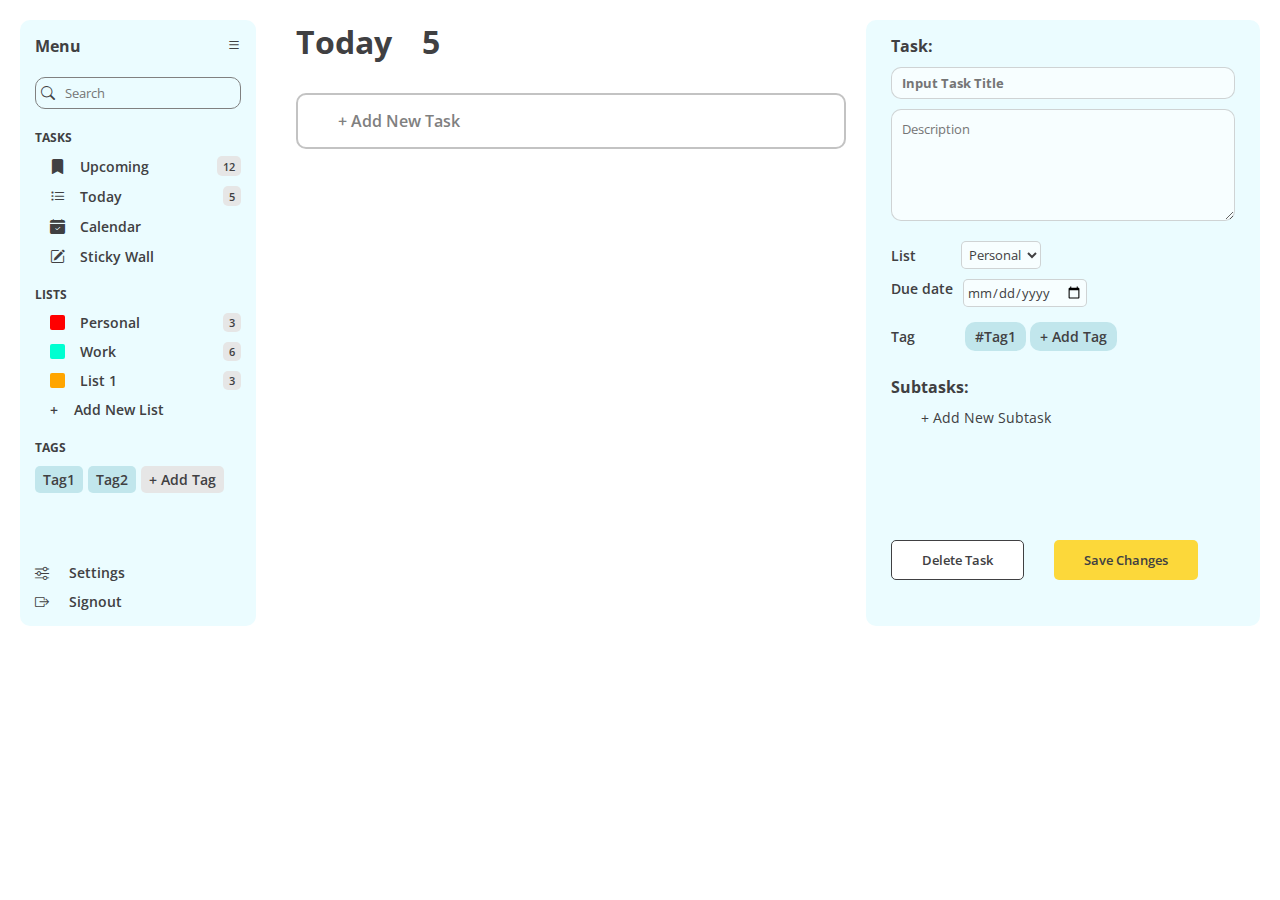
<file: index.html>
<!DOCTYPE html>
<html lang="en">
  <head>
    <meta charset="UTF-8" />
    <meta name="viewport" content="width=device-width, initial-scale=1.0" />
    <link
      href="https://fonts.googleapis.com/css2?family=Open+Sans:ital,wght@0,300..800;1,300..800&display=swap"
      rel="stylesheet"
    />
    <!--Bootstrap CDN-->
    <link
      href="https://cdn.jsdelivr.net/npm/bootstrap-icons@1.8.1/font/bootstrap-icons.css"
      rel="stylesheet"
    />

    <link rel="stylesheet" href="style.css" />
    <script src="app.js"></script>

    <title>Madue Todo App</title>
  </head>
  <body>
    <div class="todo">
      <div class="todoWrapper">
        <div class="sideNav">
          <div class="todoTop">
            <h3 class="title">Menu</h3>
            <div class="collapsible">
              <i class="bi bi-list"></i>
            </div>
          </div>
          <div class="search">
            <i class="bi bi-search"></i>
            <input type="text" placeholder="Search" class="searchInput" />
          </div>
          <div class="sideMenu">
            <h4 class="sideMenuHeading">TASKS</h4>
            <div class="menuItem">
              <div class="menuItemIcon">
                <i class="bi bi-bookmark-fill"></i>
                <a href="#" class="menuItemTitle">Upcoming</a>
              </div>
              <span class="menuItemCount">12</span>
            </div>
            <div class="menuItem">
              <div class="menuItemIcon">
                <i class="bi bi-list-task"></i>
                <a href="#" class="menuItemTitle">Today</a>
              </div>
              <span class="menuItemCount">5</span>
            </div>
            <div class="menuItem">
              <div class="menuItemIcon">
                <i class="bi bi-calendar-check-fill"></i>
                <a href="#" class="menuItemTitle">Calendar</a>
              </div>
            </div>
            <div class="menuItem">
              <div class="menuItemIcon">
                <i class="bi bi-pencil-square"></i>
                <a href="#" class="menuItemTitle">Sticky Wall</a>
              </div>
            </div>
          </div>

          <div class="sideMenu">
            <h4 class="sideMenuHeading">LISTS</h4>
            <div class="menuItem">
              <div class="menuItemIcon">
                <span class="redbar"></span>
                <a href="#" class="menuItemTitle">Personal</a>
              </div>
              <span class="menuItemCount">3</span>
            </div>
            <div class="menuItem">
              <div class="menuItemIcon">
                <span class="bluebar"></span>
                <a href="#" class="menuItemTitle">Work</a>
              </div>
              <span class="menuItemCount">6</span>
            </div>
            <div class="menuItem">
              <div class="menuItemIcon">
                <span class="yellowbar"></span>
                <a href="#" class="menuItemTitle">List 1</a>
              </div>
              <span class="menuItemCount">3</span>
            </div>
            <div class="menuItem" onclick="handleAddNewList()">
              <div>
                <span>+ &nbsp; &nbsp;Add New List</span>
              </div>
            </div>
          </div>

          <div class="sideMenu">
            <h4 class="sideMenuHeading">TAGS</h4>
            <div class="sideMenuTag">
              <span class="sidetag">Tag1</span>
              <span class="sidetag">Tag2</span>
              <span class="taglink">+ Add Tag</span>
            </div>
          </div>

          <div class="sideNavFooter">
            <div class="sideNavFooterItem">
              <i class="bi bi-sliders"></i>
              <a href="#" class="menuItemTitle">Settings</a>
            </div>
            <div class="sideNavFooterItem">
              <i class="bi bi-box-arrow-right"></i>
              <a href="#" class="menuItemTitle">Signout</a>
            </div>
          </div>
        </div>

        <!--Main Body-->
        <div class="mainBody">
          <div class="mainBodyTop">
            <h1 class="mainBodyHeader">Today</h1>
            <h1 class="mainBodyDate">5</h1>
          </div>
          <div class="addNewBtn">+ Add New Task</div>
          <div id="todolist">
            <ul id="todos">
              <!-- <li class="listItem">
                <input type="checkbox" id="checkbox" />
                Research content Ideas
                <i class="bi bi-chevron-right"></i>
              </li>
              <hr class="listItemhr" />
              <li class="listItem">
                <input type="checkbox" id="checkbox" />
                Research content Ideas
                <i class="bi bi-chevron-right"></i>
              </li>
              <hr class="listItemhr" />
              <li class="listItem">
                <input type="checkbox" id="checkbox" />
                Research content Ideas
                <i class="bi bi-chevron-right"></i>
              </li>
              <hr class="listItemhr" />
              <li class="listItem">
                <input type="checkbox" id="checkbox" />
                Research content Ideas
                <i class="bi bi-chevron-right"></i>
              </li>
              <hr class="listItemhr" /> -->
            </ul>
          </div>
        </div>

        <!-- Right taskbar -->
        <div class="taskbar">
          <div class="taskbarWrapper">
            <h3>Task:</h3>
            <div class="taskForm">
              <input
                type="text"
                id="taskTitle"
                placeholder="Input Task Title"
              />
              <textarea
                name=""
                id="taskDesc"
                cols="30"
                rows="5"
                placeholder="Description"
              ></textarea>
            </div>

            <div class="taskbarSelect">
              <label for="list1">List</label>
              <!-- <div>
                <input list="items" id="list1" />
                <datalist id="items">
                  <option value="Personal"></option>
                  <option value="Non-Personal"></option>
                  <option value="Guest"></option>
                </datalist>
              </div> -->
              <div>
                <select name="Item" id="list1">
                  <option value="1">Personal</option>
                  <option value="2">Guest</option>
                  <option value="2">Others</option>
                </select>
              </div>
            </div>
            <div class="taskbardate">
              <span>Due date</span>
              <input type="date" />
            </div>
            <div class="taskbarTag">
              <span>Tag</span>
              <div>
                <span class="tag">#Tag1</span>
                <span class="tag">+ Add Tag</span>
              </div>
            </div>
            <div class="subtask">
              <h3>Subtasks:</h3>
              <div class="childSubtask">
                <span onclick="addSubTask()">+ Add New Subtask</span>
                <ul id="subtask"></ul>
              </div>
            </div>

            <div class="taskBtn">
              <button type="Submit" onclick="deleteTodo()" id="deleteTodo">
                Delete Task
              </button>
              <button type="Submit" onclick="addTodo()" id="addTodo">
                Save Changes
              </button>
            </div>
          </div>
        </div>
      </div>
    </div>
  </body>
</html>
</file>
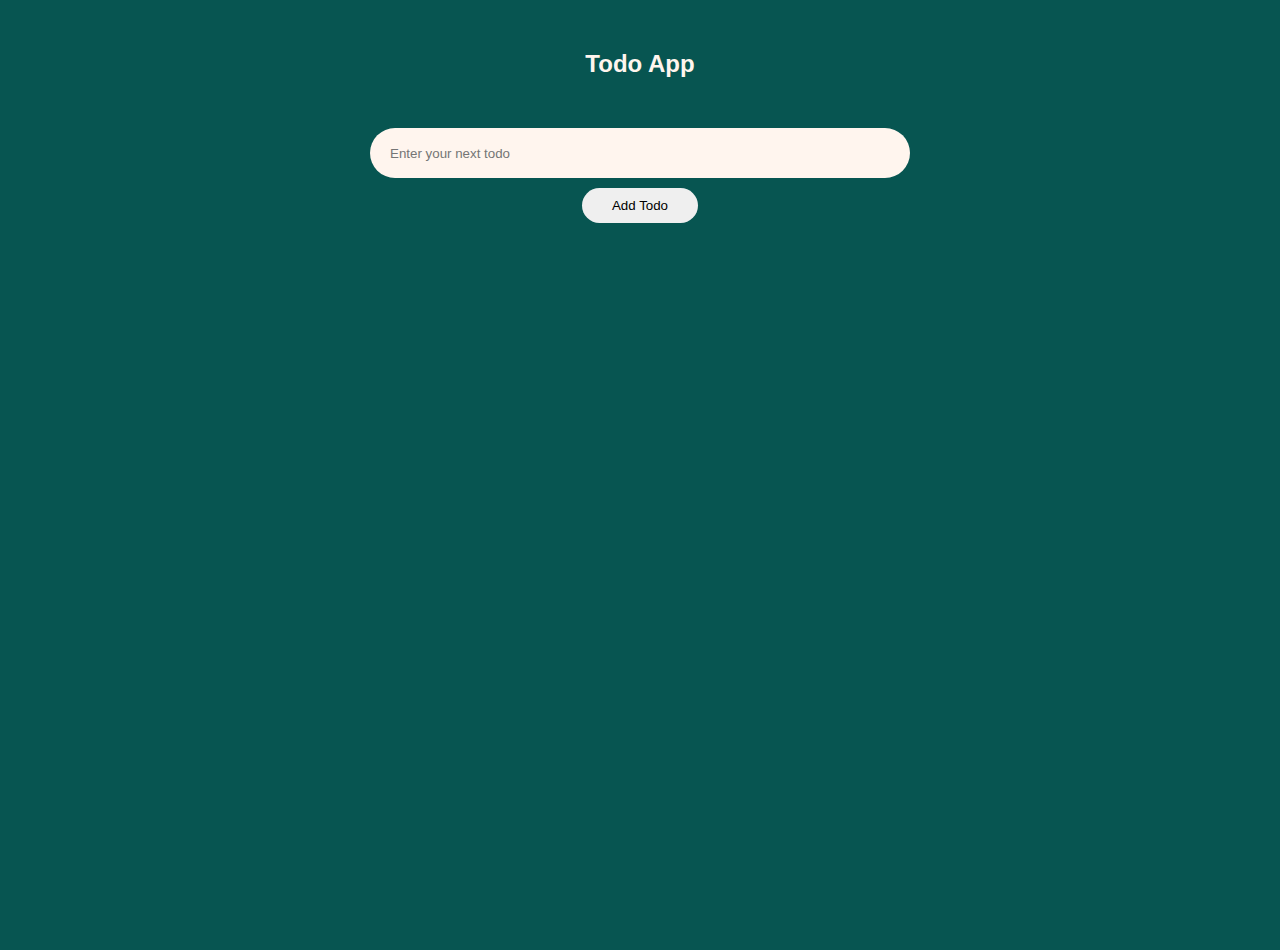
<file: example.html>
<!DOCTYPE html>
<html lang="en">
  <head>
    <meta charset="UTF-8" />
    <meta name="viewport" content="width=device-width, initial-scale=1.0" />
    <title>TodoApp</title>

    <style>
      * {
        padding: 0;
        margin: 0;
        font-family: "Lucida Sans", "Lucida Sans Regular", "Lucida Grande",
          "Lucida Sans Unicode", Geneva, Verdana, sans-serif;
      }
      .container {
        background: rgb(7, 85, 81);
        height: 100vh;
        display: flex;
        flex-direction: column;
        align-items: center;
        padding-top: 50px;
        gap: 10px;
      }
      h2 {
        color: seashell;
        margin-bottom: 40px;
      }
      input[type="text"] {
        width: 500px;
        padding: 10px 20px;
        border: none;
        height: 30px;
        border-radius: 30px;
        background: seashell;
      }
      input:focus {
        outline: none;
        color: rgb(43, 42, 42);
      }
      button {
        padding: 10px 30px;
        border: none;
        border-radius: 30px;
        cursor: pointer;
      }
      button:hover {
        background: seashell;
      }
      p {
        color: salmon;
        font-style: italic;
      }
      ul {
        list-style: none;
      }
      li {
        color: seashell;
        font-weight: 600;
        padding: 5px;
        border-bottom: 2px solid salmon;
        margin-bottom: 5px;
      }

      li:last-child {
        border: none;
      }
      .delete {
        float: right;
        margin-left: 20px;
        cursor: pointer;
      }
      span {
        font-size: 15px;
      }
    </style>
  </head>
  <body>
    <div class="container">
      <h2>Todo App</h2>
      <input type="text" id="todoInput" placeholder="Enter your next todo" />
      <button onclick="addTodo()">Add Todo</button>
      <p id="note"></p>
      <ul id="todoList"></ul>
    </div>

    <script>
      function addTodo() {
        let todoInput = document.getElementById("todoInput");
        let todoList = document.getElementById("todoList");

        if (todoInput.value.trim() === "") {
          document.getElementById("note").innerHTML = "Please enter a todo!!!";
          return;
        }

        let li = document.createElement("li");
        li.textContent = todoInput.value;

        let deleteBtn = document.createElement("span");
        deleteBtn.textContent = "❌";
        deleteBtn.className = "delete";
        deleteBtn.onclick = () => {
          todoList.removeChild(li);
        };

        li.appendChild(deleteBtn);
        todoList.appendChild(li);

        todoInput.value = "";
      }
    </script>
  </body>
</html>
</file>
<file: style.css>
* {
  margin: 0;
  padding: 0;
  color: #404042;
  font-family: "Open Sans", sans-serif;
}
.todo {
  padding: 20px;
}
.todoWrapper {
  display: grid;
  grid-template-columns: 1.2fr 3fr 2fr;
  gap: 10px;
}
.sideNav {
  background: #ebfcff;
  display: flex;
  flex-direction: column;
  gap: 20px;
  padding: 15px;
  border-radius: 10px;
  font-size: 14px;
  font-weight: 600;
}
.todoTop {
  display: flex;
  justify-content: space-between;
}
.collapsible {
  cursor: pointer;
}
.search {
  display: flex;
  gap: 10px;
  align-items: center;
  border: 1.5px solid #808080;
  border-radius: 10px;
  padding: 5px;
}
.searchInput {
  width: 150px;
  border: none;
  height: 20px;
  background: none;
}
.searchInput:focus {
  outline: none;
}
.sideMenu {
  display: flex;
  flex-direction: column;
  gap: 10px;
}
.sideMenuHeading {
  font-size: 12px !important;
}
.menuItem {
  display: flex;
  justify-content: space-between;
  margin-left: 15px;
}
.menuItemIcon {
  display: flex;
  gap: 15px;
  align-items: center;
}
.menuItemIcon i {
  font-size: 15px;
  font-weight: 600;
}
.menuItemTitle {
  text-decoration: none;
}
.menuItemCount {
  background: #e6e6e6;
  padding: 0 6px;
  font-size: 11px;
  border-radius: 5px;
  display: flex;
  align-items: center;
}
.redbar {
  background: red;
  width: 15px;
  height: 15px;
  border-radius: 2px;
}
.bluebar {
  background: #00ffd1;
  width: 15px;
  height: 15px;
  border-radius: 2px;
}
.yellowbar {
  background: orange;
  width: 15px;
  height: 15px;
  border-radius: 2px;
}
.sideMenuTag {
  display: flex;
  gap: 5px;
}
.sidetag {
  background: rgb(193, 230, 236);
  padding: 4px 8px;
  font-weight: 600;
  border-radius: 5px;
}
.taglink {
  background: #e6e6e6;
  padding: 4px 8px;
  font-weight: 600;
  border-radius: 5px;
}
.taglink a {
  text-decoration: none;
}
.sideNavFooter {
  margin-top: 50px;
  display: flex;
  flex-direction: column;
  gap: 10px;
}
.sideNavFooterItem {
  display: flex;
  gap: 20px;
}

/* Main body  */
.mainBody {
  margin-left: 30px;
  margin-right: 10px;
}
.mainBodyTop {
  display: flex;
  gap: 30px;
  align-items: center;
}
.addNewBtn {
  margin-top: 30px;
  margin-bottom: 30px;
  padding: 15px 40px;
  border-radius: 10px;
  font-weight: 600;
  cursor: pointer;
  border: 2px solid rgba(128, 128, 128, 0.473);
  color: gray;
}
#todolist ul {
  list-style-type: none;
  display: flex;
  flex-direction: column;
  gap: 10px;
}
/* #todos {
  align-items: start;
  display: flex;
} */
.listItem {
  font-weight: 600;
  padding: 0 15px;
}
.listItem input {
  margin-right: 10px;
}
.listItemhr {
  margin-top: -10px;
  border: 0.5px solid rgba(219, 219, 219, 0.486);
}
.listItem i {
  display: flex;
  float: right;
}
hr {
  border: 0.2px solid rgba(180, 180, 180, 0.253);
}

/* Right Taskbar */
.taskbar {
  background: #ebfcff;
  border-radius: 10px;
}
.taskbarWrapper {
  padding: 15px 25px;
  display: flex;
  flex-direction: column;
  gap: 10px;
  font-size: 14px;
}
.taskForm {
  display: flex;
  flex-direction: column;
  gap: 10px;
}
.taskForm input {
  border: 1px solid rgba(128, 128, 128, 0.336);
  padding: 10px;
  font-weight: bold;
  background: #f7feff;
}
.taskForm input:focus {
  outline: none;
  padding: 10px;
  font-weight: normal;
}
#taskTitle {
  height: 10px;
  border-radius: 10px;
}
#taskDesc {
  border-radius: 10px;
  padding: 10px;
  background: #f7feff;
  border: 1px solid rgba(128, 128, 128, 0.336);
}
#taskDesc:focus {
  outline: none;
}
.taskbarSelect {
  margin-top: 10px;
  display: flex;
  gap: 45px;
  display: flex;
  align-items: center;
}
.taskbarSelect label {
  font-weight: 600;
}
#list1 {
  border: 1px solid rgba(128, 128, 128, 0.336);
  background: #f7feff;
  border-radius: 5px;
  padding: 3px;
}
#list1:focus {
  outline: none;
}
.taskbardate {
  display: flex;
  gap: 10px;
}
.taskbardate span {
  font-weight: 600;
}
.taskbardate input {
  border: 1px solid rgba(128, 128, 128, 0.336);
  background: #f7feff;
  border-radius: 5px;
  padding: 3px;
}
.taskbarTag {
  display: flex;
  gap: 50px;
  margin-top: 10px;
}
.taskbarTag span {
  font-weight: 600;
}
.tag {
  background: rgb(193, 230, 236);
  padding: 5px 10px;
  border-radius: 10px;
}
.subtask {
  margin-top: 20px;
  display: flex;
  flex-direction: column;
  gap: 10px;
}
.childSubtask {
  margin-left: 30px;
}
.taskBtn {
  margin-top: 30%;
  display: flex;
  gap: 30px;
}
#deleteTodo {
  padding: 10px 30px;
  border: 1px solid #404042;
  background: #ffff;
  border-radius: 5px;
  font-weight: 600;
  cursor: pointer;
}
#deleteTodo:hover {
  background: #eeeeee;
}
#addTodo {
  padding: 10px 30px;
  background: rgb(252, 216, 58);
  border: none;
  border-radius: 5px;
  font-weight: 600;
  cursor: pointer;
}
</file>
